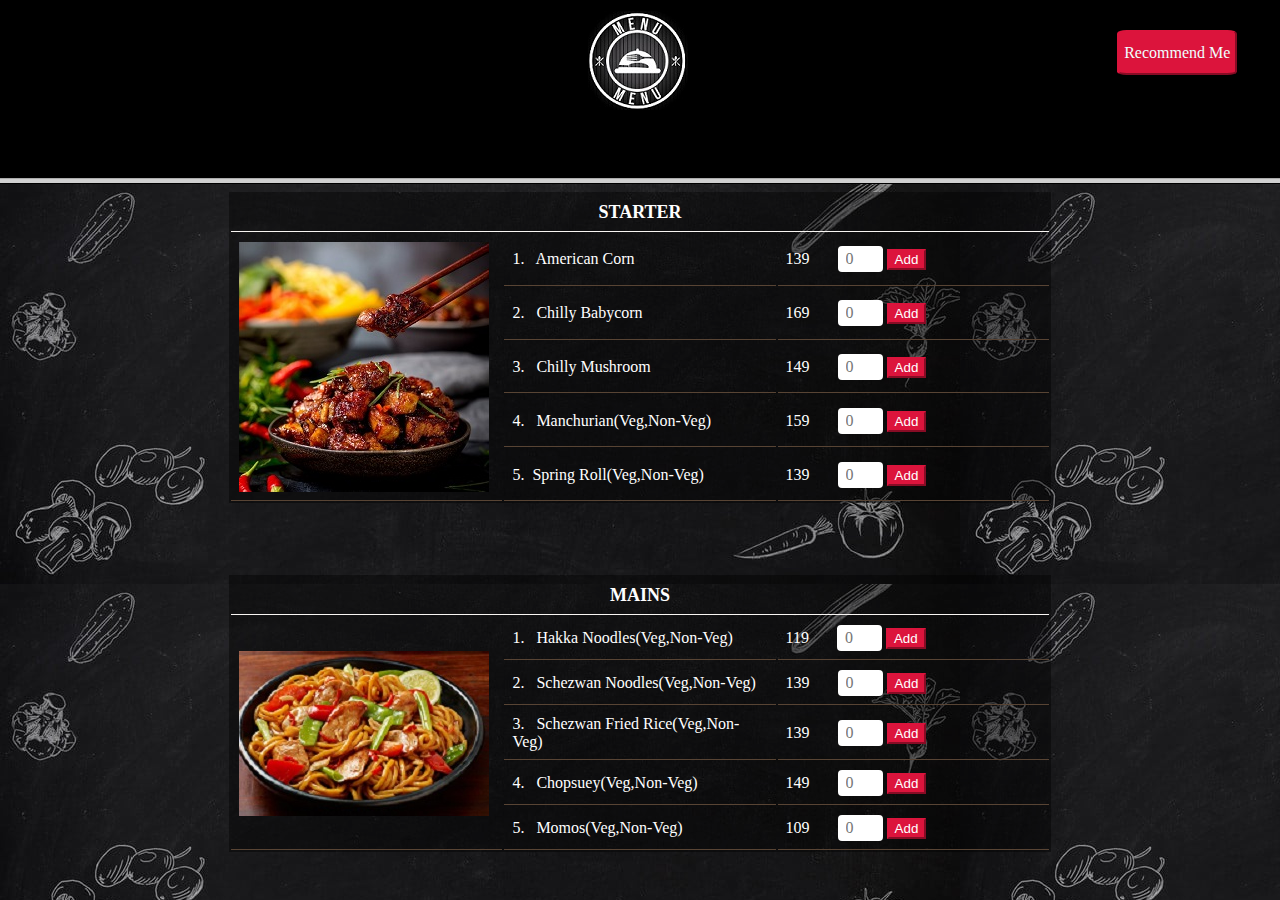
<file: templates/index.html>
<html>
    <head>
        <title>
            menu
        </title>
        <link rel="stylesheet" href="../static/style.css">
    </head>
        <frameset rows="20%,80%">
            <frame src="../static/b.html"></frame>
            <frame src="../static/c.html"></frame>
            </frameset>
        </frameset>
        
</html>
</file>
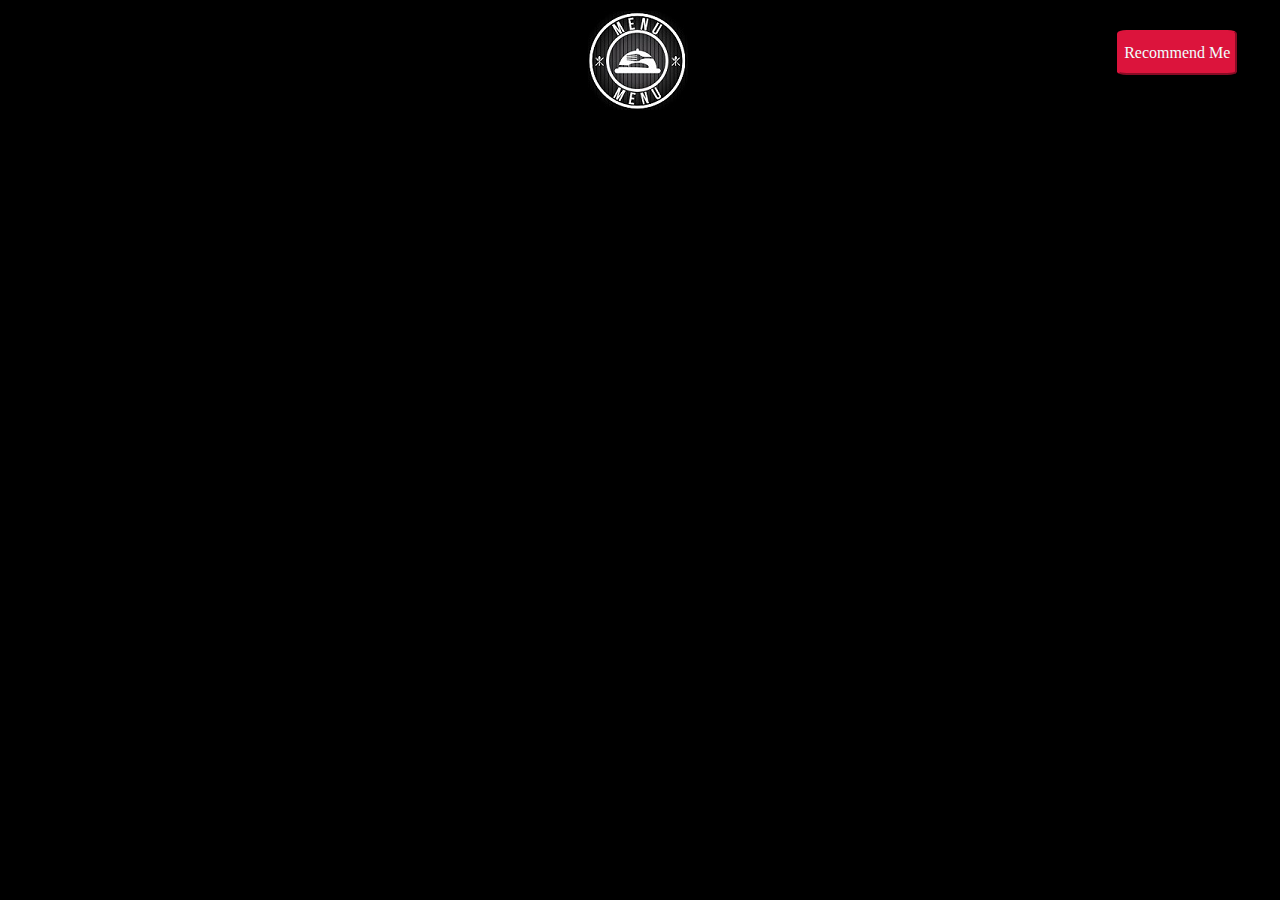
<file: static/b.html>
<html>

<head>
    <title>
        menu
    </title>

    <style>
        .btn {
            background-color: crimson;
            border-radius: 8%;
            height: 45px;
            border-color: crimson;
            color: azure;
            border-style: outset;
            box-shadow: crimson;
            font-family: 'georgia';
            font-size: medium;
            font-stretch: expanded;
            font-weight: 300;
            padding: 5px;
        }

        .btn:hover {
            background-color: rgb(141, 5, 32);
            border-color: rgb(141, 5, 32);
        }
    </style>
</head>

<body bgcolor="black"></body>
<center>
    <table style="width:80%; margin-left: 15%">
        <th style="box-shadow: none; opacity: 1.0; text-align:right" ;><img src=9.jpg></th>
        <th style="box-shadow: none; opacity: 1.0; text-align:right">
            <form action="../static/recommend.html" target="_top">
                <button type="submit" class="btn">Recommend Me</button>
            </form>
        </th>
    </table>
</center>

</html>
</file>
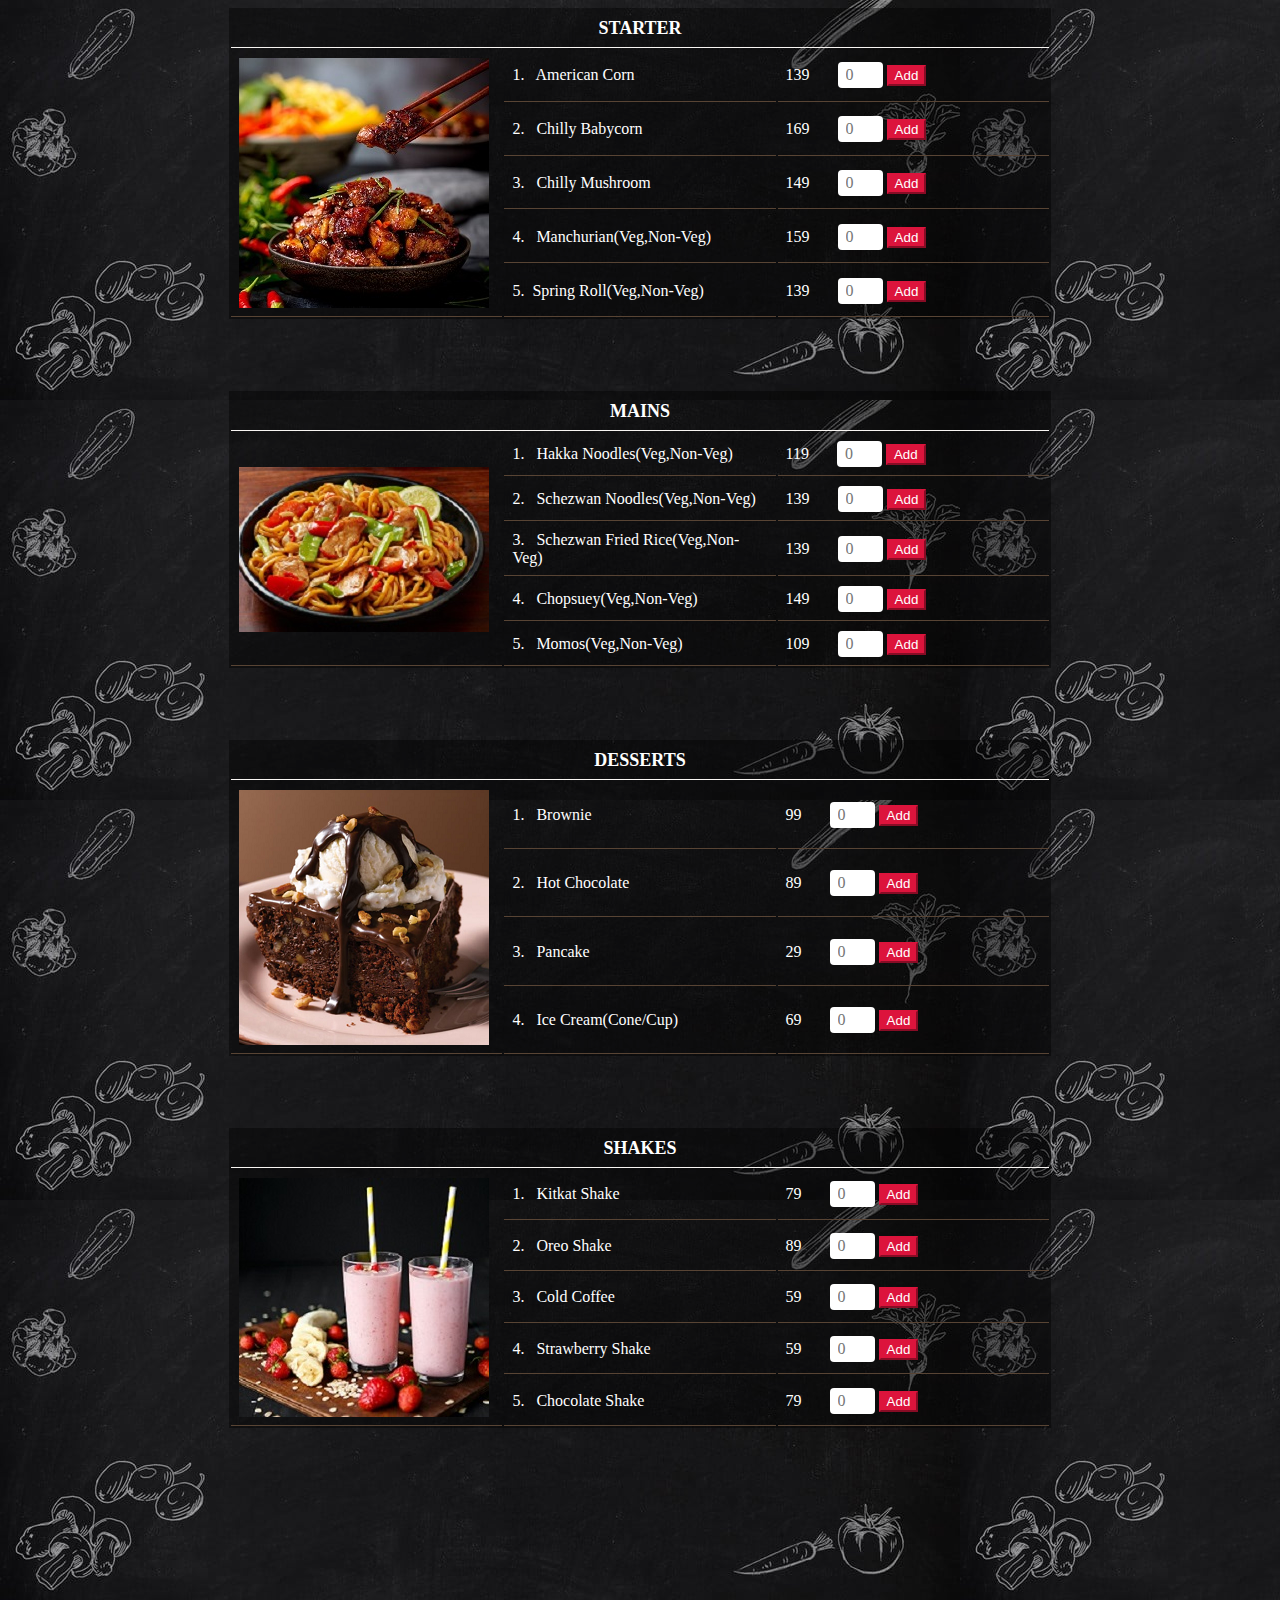
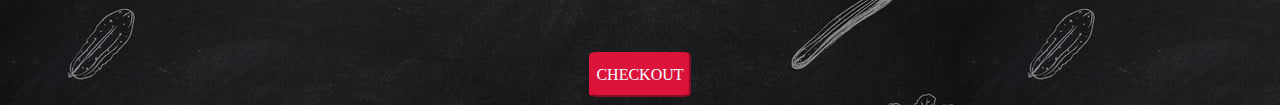
<file: static/c.html>
<html>

<head>
  <title>
    Menu
  </title>
  <link rel="stylesheet" href="../static/style.css">
</head>

<body background="7.jpg">
  <center>
    <div>
      <table cellpadding="4" cellspacing="2" bgcolor="white">
        <thead>
          <tr>
            <th colspan="3">STARTER</th>
          </tr>
        </thead>
        <tbody>
          <tr>
            <td rowspan="5"><img src="../static/starter1.jpg"></td>
            <td>1. &nbsp American Corn</td>
            <td>139 &nbsp&nbsp&nbsp&nbsp&nbsp&nbsp<input placeholder="0" type="text" id="qtyCorn" size="1"> <button type="button" class="btn" onclick="calculate(139,document.getElementById('qtyCorn').value)">Add</button></td>
          </tr>
          <tr>
            <td>2. &nbsp Chilly Babycorn</td>
            <td>169 &nbsp&nbsp&nbsp&nbsp&nbsp&nbsp<input type="text" id="qtyBaby" size="1" placeholder="0"> <button type="button" class="btn" onclick="calculate(169,document.getElementById('qtyBaby').value)">Add</button></td>
          </tr>
          <tr>
            <td>3. &nbsp Chilly Mushroom</td>
            <td>149 &nbsp&nbsp&nbsp&nbsp&nbsp&nbsp<input type="text" id="qtyMush" size="1" placeholder="0"> <button type="button" class="btn" onclick="calculate(149,document.getElementById('qtyMush').value)">Add</button></td>
          </tr>
          <tr>

            <td>4. &nbsp Manchurian(Veg,Non-Veg)</td>
            <td>159 &nbsp&nbsp&nbsp&nbsp&nbsp&nbsp<input type="text" id="qtyManc" size="1" placeholder="0"> <button type="button" class="btn" onclick="calculate(159,document.getElementById('qtyManc').value)">Add</button></td>
          </tr>
          <tr>
            <td>5. &nbspSpring Roll(Veg,Non-Veg)</td>
            <td>139 &nbsp&nbsp&nbsp&nbsp&nbsp&nbsp<input type="text" id="qtyRoll" size="1" placeholder="0"> <button type="button" class="btn" onclick="calculate(139,document.getElementById('qtyRoll').value)">Add</button></td>
          </tr>
        </tbody>
      </table>
    </div>
    <br>
    <br>
    <br>
    <br>
    <div>
      <table cellpadding="4" cellspacing="2" bgcolor="white">
        <thead>
          <tr>

            <th colspan="3">MAINS</th>
          </tr>
        </thead>
        <tbody>
          <tr>
            <td rowspan="5"><img src="../static/nood.jpg"></td>
            <td>1. &nbsp Hakka Noodles(Veg,Non-Veg)</td>
            <td>119 &nbsp&nbsp&nbsp&nbsp&nbsp&nbsp<input type="text" id="qtyNood" size="1" placeholder="0"> <button type="button" class="btn" onclick="calculate(119,document.getElementById('qtyNood').value)">Add</button></td>
          </tr>
          <tr>
            <td>2. &nbsp Schezwan Noodles(Veg,Non-Veg)</td>
            <td>139 &nbsp&nbsp&nbsp&nbsp&nbsp&nbsp<input type="text" id="qtySche" size="1" placeholder="0"> <button type="button" class="btn" onclick="calculate(139,document.getElementById('qtySche').value)">Add</button></td>
          </tr>
          <tr>
            <td>3. &nbsp Schezwan Fried Rice(Veg,Non-Veg)</td>
            <td>139 &nbsp&nbsp&nbsp&nbsp&nbsp&nbsp<input type="text" id="qtyRice" size="1" placeholder="0"> <button type="button" class="btn" onclick="calculate(139,document.getElementById('qtyRice').value)">Add</button></td>
          </tr>
          <tr>
            <td>4. &nbsp Chopsuey(Veg,Non-Veg)</td>
            <td>149 &nbsp&nbsp&nbsp&nbsp&nbsp&nbsp<input type="text" id="qtyChop" size="1" placeholder="0"> <button type="button" class="btn" onclick="calculate(149,document.getElementById('qtyChop').value)">Add</button></td>
          </tr>
          <tr>
            <td>5. &nbsp Momos(Veg,Non-Veg)</td>
            <td>109 &nbsp&nbsp&nbsp&nbsp&nbsp&nbsp<input type="text" id="qtyMomo" size="1" placeholder="0"> <button type="button" class="btn" onclick="calculate(109,document.getElementById('qtyMomo').value)">Add</button></td>
          </tr>
        </tbody>
      </table>
    </div>

    <br>
    <br>
    <br>
    <br>
    <div>
      <table cellpadding="4" cellspacing="2" bgcolor="white">
        <thead>
          <tr>
            <th colspan="3">DESSERTS</th>
          </tr>
        </thead>
        <tbody>
          <tr>
            <td rowspan="5"><img src="../static/brownie.jpg"></td>
            <td>1. &nbsp Brownie</td>
            <td>99 &nbsp&nbsp&nbsp&nbsp&nbsp&nbsp<input type="text" id="qtyBrow" size="1" placeholder="0"> <button type="button" class="btn" onclick="calculate(99,document.getElementById('qtyBrow').value)">Add</button></td>
          </tr>
          <tr>
            <td>2. &nbsp Hot Chocolate</td>
            <td>89 &nbsp&nbsp&nbsp&nbsp&nbsp&nbsp<input type="text" id="qtyChoc" size="1" placeholder="0"> <button type="button" class="btn" onclick="calculate(89,document.getElementById('qtyChoc').value)">Add</button></td>
          </tr>
          <tr>
            <td>3. &nbsp Pancake</td>
            <td>29 &nbsp&nbsp&nbsp&nbsp&nbsp&nbsp<input type="text" id="qtyPanc" size="1" placeholder="0"> <button type="button" class="btn" onclick="calculate(29,document.getElementById('qtyPanc').value)">Add</button></td>
          </tr>
          <tr>
            <td>4. &nbsp Ice Cream(Cone/Cup) </td>
            <td>69 &nbsp&nbsp&nbsp&nbsp&nbsp&nbsp<input type="text" id="qtyIcec" size="1" placeholder="0"> <button type="button" class="btn" onclick="calculate(69,document.getElementById('qtyIcec').value)">Add</button></td>
          </tr>
        </tbody>
      </table>
    </div>
    <br>
    <br>
    <br>
    <br>
    <div>
      <table cellpadding="4" cellspacing="2" bgcolor="white">
        <thead>
          <tr>

            <th colspan="3">SHAKES</th>
          </tr>
        </thead>
        <tbody>
          <tr>
            <td rowspan="5"><img src="../static/milks.jpg"></td>
            <td>1. &nbsp Kitkat Shake</td>
            <td>79 &nbsp&nbsp&nbsp&nbsp&nbsp&nbsp<input type="text" id="qtyKitk" size="1" placeholder="0"> <button type="button" class="btn" onclick="calculate(79,document.getElementById('qtyKitk').value)">Add</button></td>
          </tr>
          <tr>
            <td>2. &nbsp Oreo Shake</td>
            <td>89 &nbsp&nbsp&nbsp&nbsp&nbsp&nbsp<input type="text" id="qtyOreo" size="1" placeholder="0"> <button type="button" class="btn" onclick="calculate(89,document.getElementById('qtyOreo').value)">Add</button></td>
          </tr>
          <tr>
            <td>3. &nbsp Cold Coffee</td>
            <td>59 &nbsp&nbsp&nbsp&nbsp&nbsp&nbsp<input type="text" id="qtyCold" size="1" placeholder="0"> <button type="button" class="btn" onclick="calculate(59,document.getElementById('qtyCold').value)">Add</button></td>
          </tr>
          <tr>
            <td>4. &nbsp Strawberry Shake</td>
            <td>59 &nbsp&nbsp&nbsp&nbsp&nbsp&nbsp<input type="text" id="qtyStra" size="1" placeholder="0"> <button type="button" class="btn" onclick="calculate(59,document.getElementById('qtyStra').value)">Add</button></td>
          </tr>
          <tr>
            <td>5. &nbsp Chocolate Shake</td>
            <td>79 &nbsp&nbsp&nbsp&nbsp&nbsp&nbsp<input type="text" id="qtyShak" size="1" placeholder="0"> <button type="button" class="btn" onclick="calculate(79,document.getElementById('qtyShak').value)">Add</button></td>
          </tr>
        </tbody>
      </table>
    </div>

    <div class="finalBill">
      <p style="color:white"><div class="tb">
        Total Bill:&nbsp₹&nbsp<span id="totalB">0</span>.00
          <br>
          </div>
          <br></p>
          <div class="tipcal">
        <p>Thank You for Ordering !!!
        <br>
        Your food is being Prepared.
        <br>
      </p></div>
        <form action="../static/tipCalculator.html" target="_top">
          <button type="submit" class="btn1">Leave a Tip!🙂</button>
        </form>

    </div>
    
      <button type="submit" class="showB" onclick="showBill()"></a>CHECKOUT</button>



  </center>

  <script src="../static/index.js" charset="utf-8"></script>
</body>


</html>
</file>
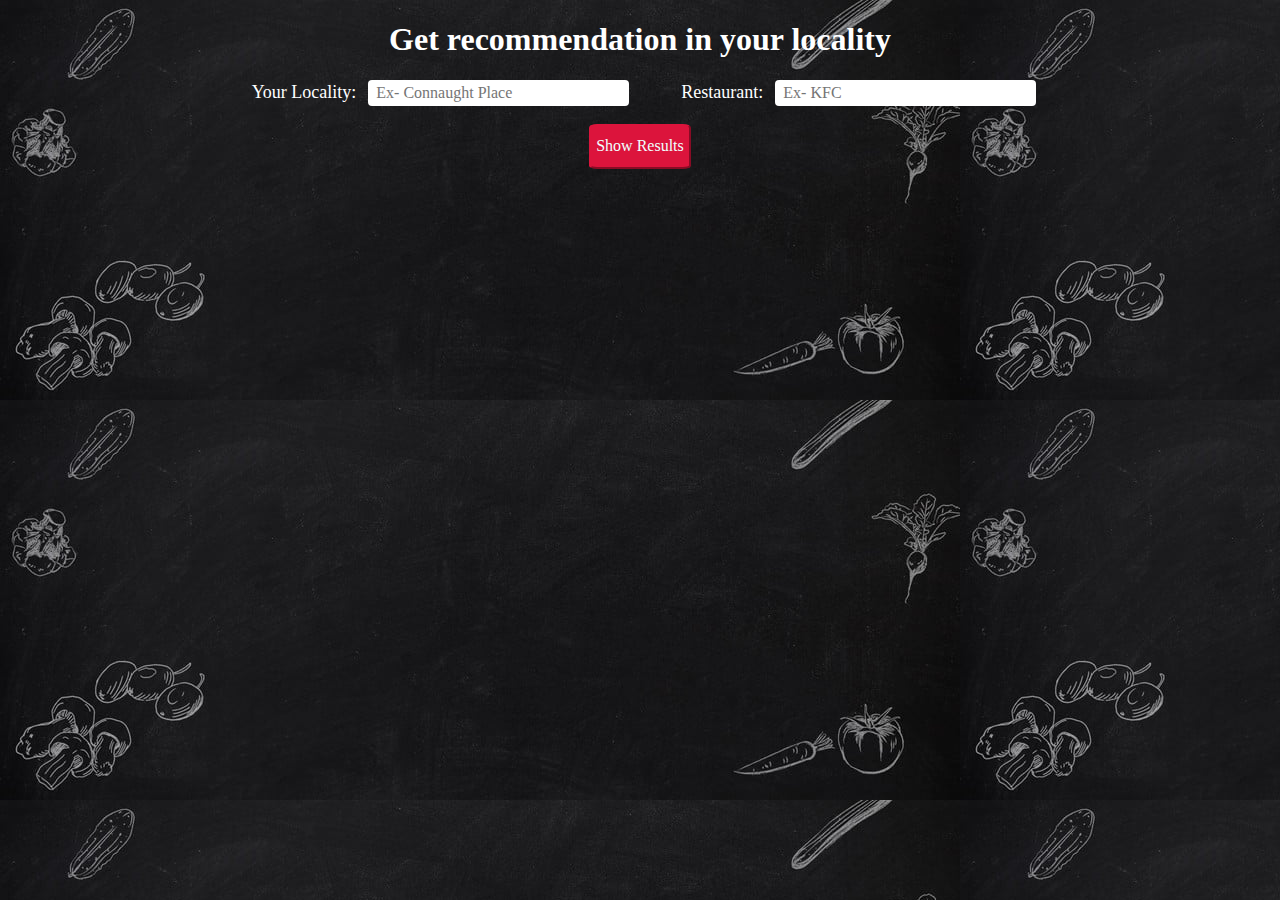
<file: static/recommend.html>
<!DOCTYPE html>
<html lang="en">
<head>
    <title>
        Get Recommendation
      </title>
      <link rel="stylesheet" href="../static/style.css">
</head>
<body background="../static/7.jpg">
  
    <div style="text-align: center;">
        <h1 style="color:white;">Get recommendation in your locality</h1>
        <form action='/predict' method="post">
            <label for="html" style="color:white;">Your Locality:</label>
            <input placeholder="Ex- Connaught Place" name="locality" type="text" size="25">
            &nbsp &nbsp &nbsp &nbsp &nbsp
            <label for="html" style="color:white;">Restaurant:</label>
            <input placeholder="Ex- KFC" name="title" type="text" size="25">
            <br><br>
            <button type="submit" class="btn1">Show Results</button>
        </form>
    </div>

    <br>
  
</body>
</html>
</file>
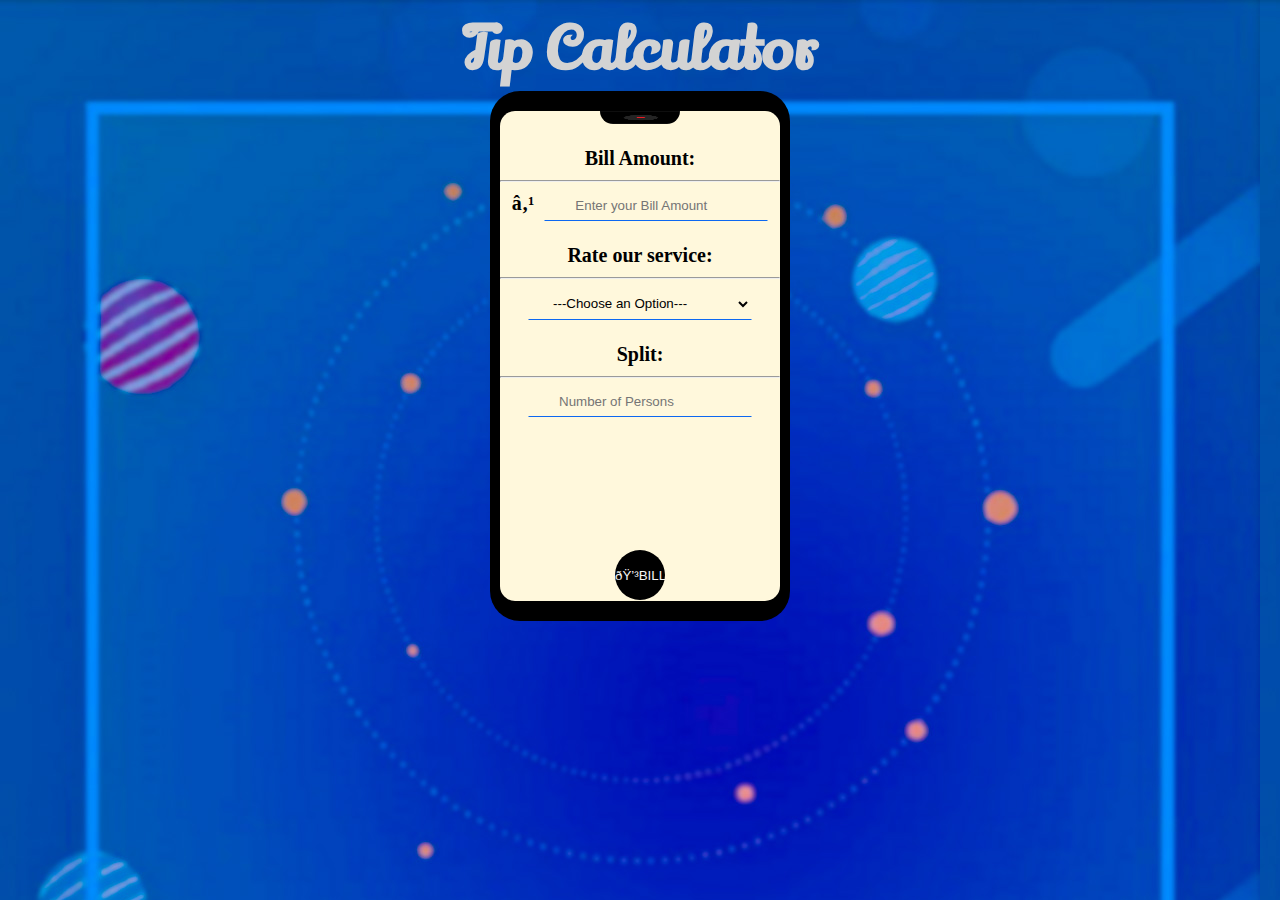
<file: static/tipCalculator.html>
<html>
    <head>
        <title>Tip Calculator</title>
        <link rel="stylesheet" href="styles1.css">
    </head>
    <body background="g2.jpg" onclick="showBill()">
        <h3 id="logo">Tip Calculator</h3>
        <div class="main">
            <div class="big">
                <img class="img" src="cam2.png"></img>
                <br>
                <br>

                <label for="amt">Bill Amount:</label>
                <hr>
                ₹ &nbsp<input type="text" class="amt" placeholder="Enter your Bill Amount">
                <br>
                <br>
                <label for="rate">Rate our service:</label>
                <hr>
                <select class="rate">
                    <option value="0" disabled selected>---Choose an Option---</option>
                    <option value="0.3">Excellent</option>
                    <option value="0.2">Satisfied</option>
                    <option value="0.15">Fair</option>
                    <option value="0.10">Disatisfied</option>
                    <option value="0.05">Terrible</option>
                </select>
                <br>
                <br>
                <label for="divideBill">Split:</label>
                <hr>
                <input type="text" class="divideBill" placeholder="Number of Persons">

                <br>
                <br>
                <div class="show">
                Total Bill:&nbsp₹&nbsp<span id="totalValue">0.00</span>
                <div class="tip">
                Total Tip:
                ₹&nbsp<span id="tipValue">0.00</span><br><span class="per"> per person</span></div></div>
                <button type="button" class="btn">💳BILL</button>
            </div>
        </div>
 
        <script src="tipCalculator.js" charset="utf-8"></script>
    </body>
</html>
</file>
<file: static/style.css>
@import url(https://fonts.googleapis.com/css?family=Lily+Script+One);

th,
td {
    padding: 8px;
}
th{
    font-size: large;
    font-family: georgia;
    text-align: center;
     border-bottom: 0.5px solid rgb(248, 245, 242);
}
td{
    text-align: left;
     border-bottom: 0.5px solid rgb(88, 68, 52);
}
tr:hover {
    background-color: #352f26;
}
th:hover{
    background-color: rgb(53, 33, 18);
}
table{
    table-layout: fixed;
    width: 65%;
    color: rgb(255, 255, 255);
}
table{
position: relative;
background: rgba(0, 0, 0, 0.4);
}
.tb{
    color: white;
    font-size: 30px;
}
.tipcal{
    font-family: 'Lily Script One';
    font-style: normal;
    font-size: 20px;
    color: white;
}
.btn{
    background-color: crimson;
    color: white;
    border-color: crimson;
}
.btn1,
.showB{
    background-color: crimson;
    border-radius: 8%;
    height: 45px;
    border-color: crimson;
    color: azure;
    border-style: outset;
    box-shadow: crimson;
    font-family: 'georgia';
    font-size: medium;
    font-stretch: expanded;
    font-weight: 300;
    padding: 5px;

}

.btn:hover,
.btn1:hover,
.showB:hover{
    background-color: rgb(141, 5, 32);
    border-color: rgb(141, 5, 32);
}

input {
    font-size: 16px;
    font-size: max(16px, 1em);
    font-family: inherit;
    padding: 0.25em 0.5em;
    background-color: #fff;
    border: 2px solid var(--input-border);
    border-radius: 4px;
  }

label {
   color: white;
   padding: 8px;
   font-size: 18px;
}
</file>
<file: static/styles1.css>
@import url(https://fonts.googleapis.com/css?family=Lily+Script+One);

#logo {
    margin: 0 auto;
    width: 500px;
    font-family: 'Lily Script One', cursive;
    font-style: normal;
    font-size: 60px;
    font-weight: 400px;
    text-align: center;
    color: lightgray;
    -webkit-transition: 0.2s ease all;
    -moz-transition: 0.2s ease all;
    -ms-transition: 0.2s ease all;
    -o-transition: 0.2s ease all;
    transition: 0.2s ease all;
}

#logo:hover {
    color: cornflowerblue;
}
body {
    text-align: center;
}

.main {
    background-color: rgb(0, 0, 0);
    display: inline-block;
    height: 530px;
    width: 300px;
    border-radius: 30px;
    font-weight: bold ;
    font-size: 20px;
}
.img {
 border: 0px;
 border-bottom-left-radius:30px ;
 border-bottom-right-radius:30px;
 height:13px;
 width:80px;
}
.big {
    background-color: cornsilk;
    position: relative;
    top:20px;
    bottom:45px;
    display: inline-block;
    border-radius: 15px ;
    height: 490px;
    width:280px;
}
.show{
    margin: 0 auto 0 auto;
    height:100px;
    width:250px;
}
.tip {
    padding-top:10px ;
    font-size: 1.9rem;
}
.per{
    font-size: medium;
}
.btn {
    background-color: rgb(0, 0, 0);
    color:whitesmoke;
    padding: 0px;
    height: 50px;
    width: 50px;
    position: relative;
    top: 10px;
    border:0px;
    border-radius: 50%;
    
    
}
.btn:hover{
    background-color: rgb(48, 13, 129);
}
.rate,
.amt,
.divideBill{
    border: 0;
    border: 1px solid transparent;
    border-bottom-color: rgb(12, 104, 241);
    bottom: 0;
    left: 50%;
    background-color:cornsilk;
    transition: 0.4s;
    width: 80%;
    box-sizing: border-box;
    }
  
.rate{
    padding: 5px 20px 7px;
}
.amt,
.divideBill{
    padding: 5px 30px 7px;
}
.amt:focus,
.divideBill:focus {
        padding: 5px 45px 7px;
        transition: 0.4s;
    }
    .rate:focus{
        padding: 5px 35px 7px;
        transition: 0.4s;
    }
}

}
</file>
